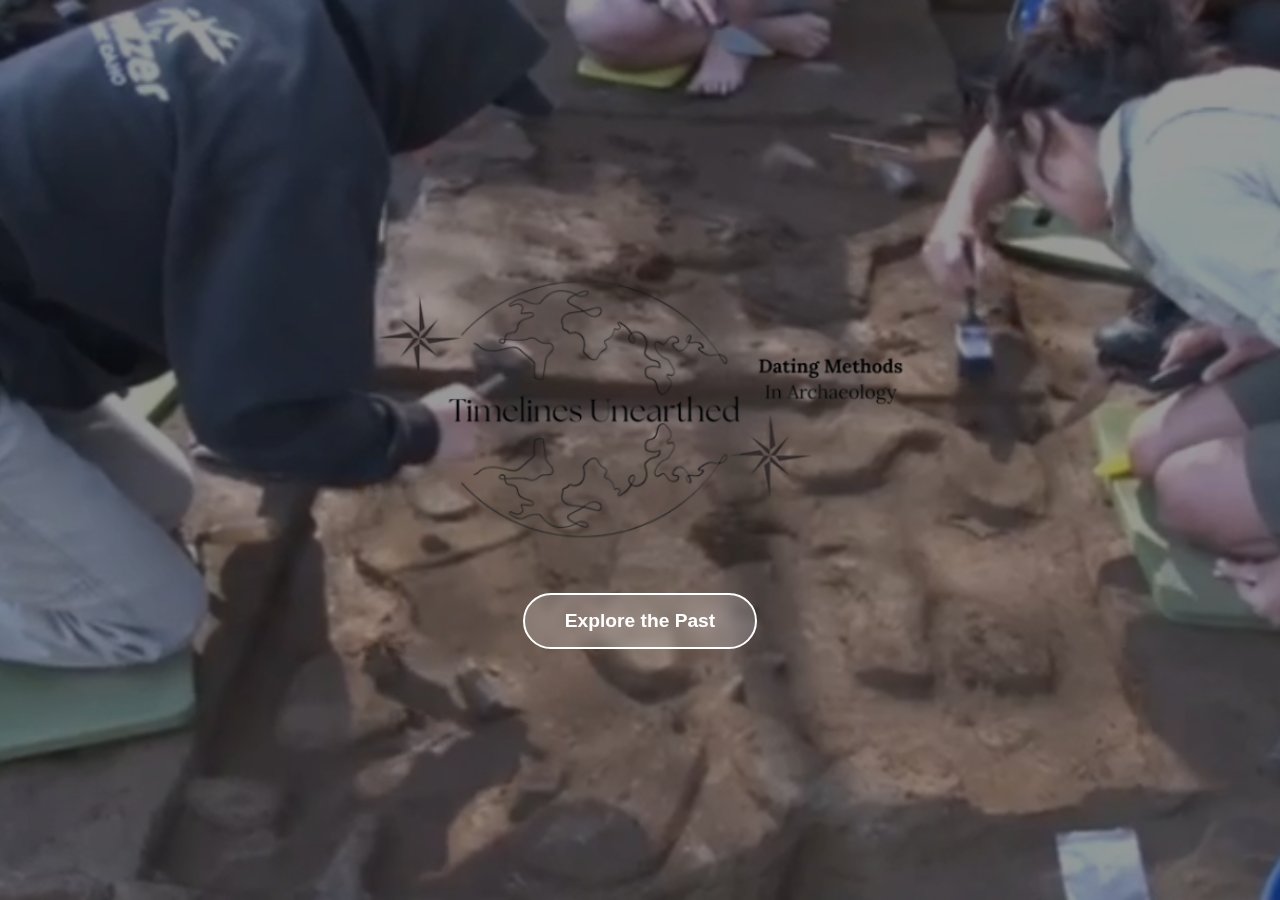
<file: index.html>
<!DOCTYPE html>
<html lang="en">
<head>
  <meta charset="UTF-8" />
  <meta name="viewport" content="width=device-width, initial-scale=1.0" />
  <title>Timelines Unearthed</title>
  <link rel="stylesheet" href="assets/style.css" />
</head>
<body class="landing-page">
  <video autoplay muted loop id="bg-video">
    <source src="assets/illustrations/archaeology-site.mp4" type="video/mp4" />
  </video>

  <div class="landing-content">
    <img src="assets/images/landing-logo.png" alt="Timelines Unearthed Logo" class="landing-logo" />
    <a href="home.html" class="explore-btn">Explore the Past</a>
  </div>

  <script>
    // Optional: fade in animation
    document.addEventListener("DOMContentLoaded", () => {
      document.body.classList.add("loaded");
    });
  </script>
</body>
</html>
</file>
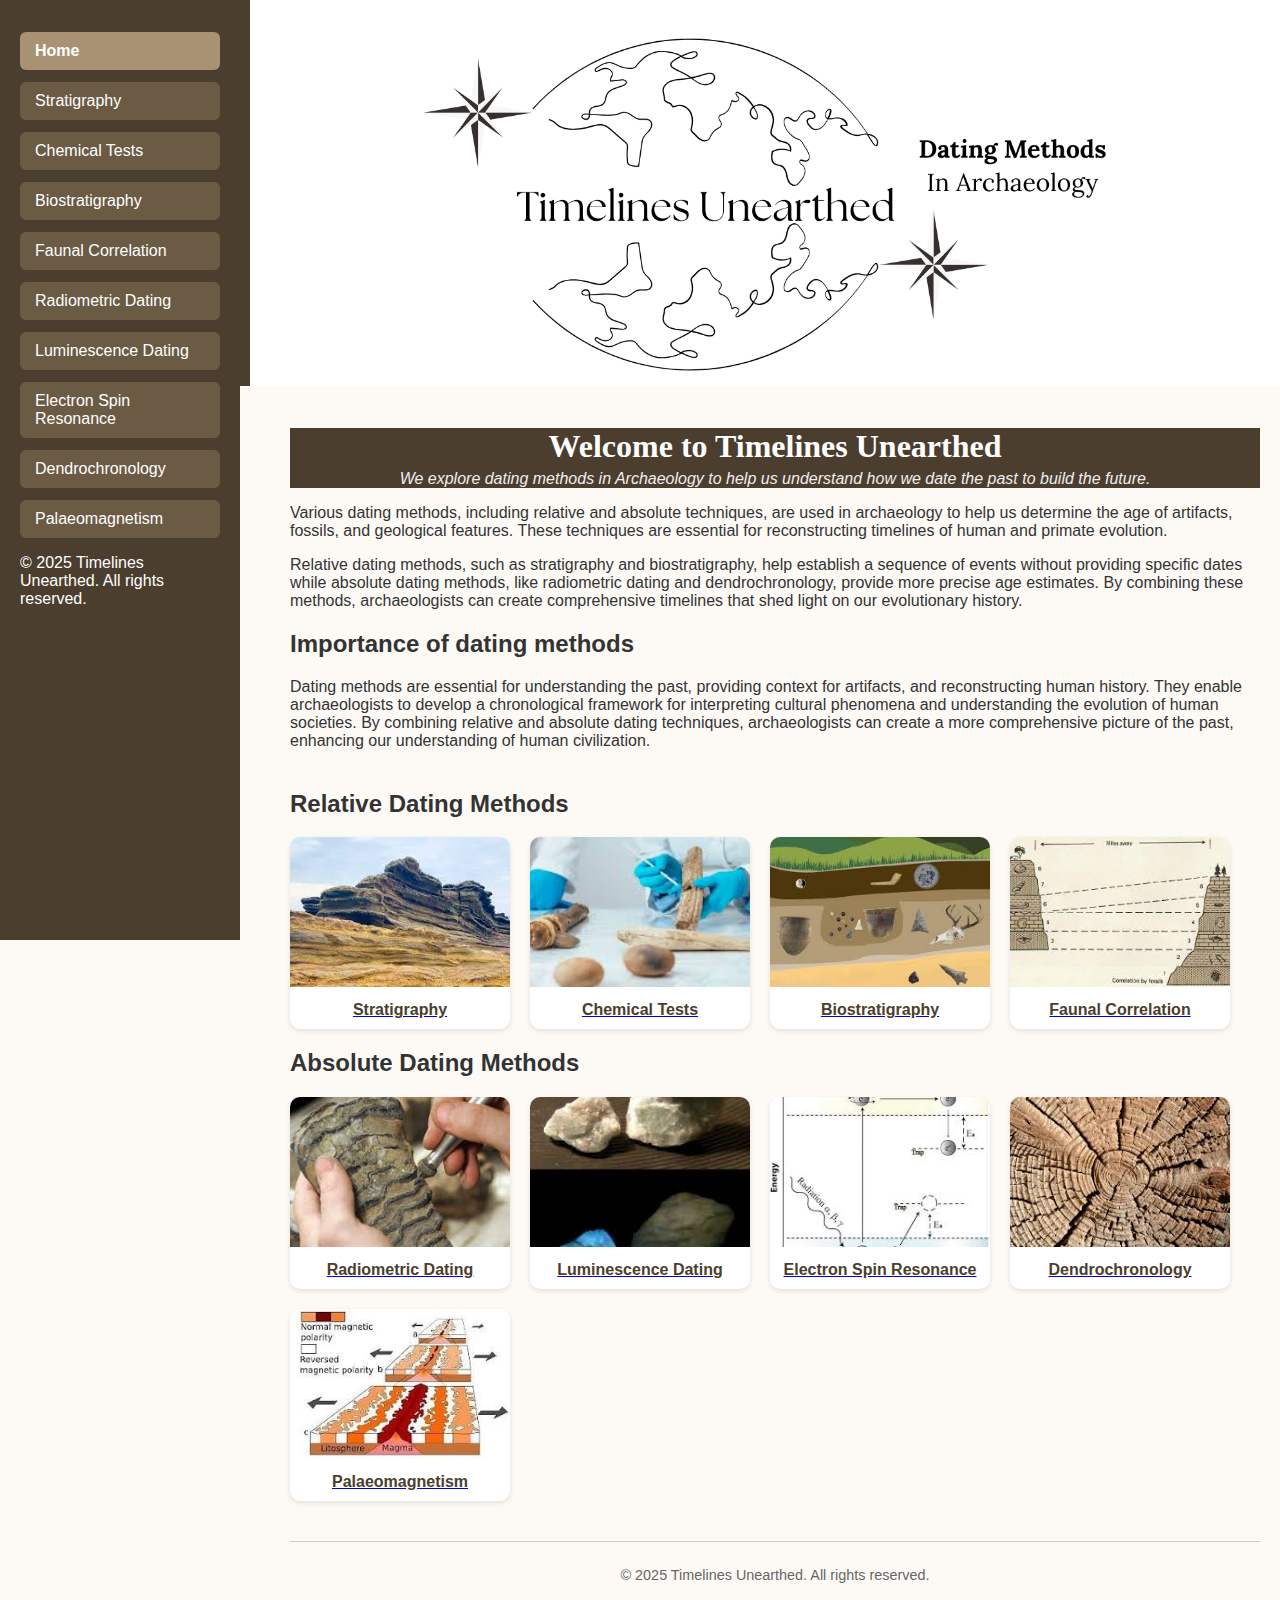
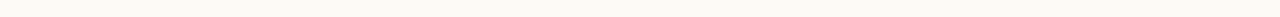
<file: home.html>
<!DOCTYPE html>
<html lang="en">
<head>
  <meta charset="UTF-8" />
  <meta name="viewport" content="width=device-width, initial-scale=1.0" />
  <title>Timelines Unearthed</title>
  <link rel="stylesheet" href="assets/style.css" />
  <script src="assets/script.js" defer></script>
</head>
<body>

  <header>
    <img src="assets/images/logo.png" alt="Timelines Unearthed Logo" class="logo" />
  </header>

  <aside class="sidebar">
    <nav>
      <ul>
        <li class="active"><a href="home.html">Home</a></li>
        <li><a href="methods/stratigraphy.html">Stratigraphy</a></li>
        <li><a href="methods/chemical-tests.html">Chemical Tests</a></li>
        <li><a href="methods/biostratigraphy.html">Biostratigraphy</a></li>
        <li><a href="methods/faunal-correlation.html">Faunal Correlation</a></li>
        <li><a href="methods/radiometric-dating.html">Radiometric Dating</a></li>
        <li><a href="methods/luminescence-dating.html">Luminescence Dating</a></li>
        <li><a href="methods/electron-spin-resonance.html">Electron Spin Resonance</a></li>
        <li><a href="methods/dendrochronology.html">Dendrochronology</a></li>
        <li><a href="methods/palaeomagnetism.html">Palaeomagnetism</a></li>
      </ul>
    </nav>
    <p>© 2025 Timelines Unearthed. All rights reserved.</p>
  </aside>

  <main>
    <header>
      <h1>Welcome to Timelines Unearthed</h1>
      <p>We explore dating methods in Archaeology to help us understand how we date the past to build the future.</p>
    </header>

    <section class="intro">
      <p>Various dating methods, including relative and absolute techniques, are used in archaeology to help us determine the age of artifacts, fossils, and geological features. These techniques are essential for reconstructing timelines of human and primate evolution.</p>
      <p>Relative dating methods, such as stratigraphy and biostratigraphy, help establish a sequence of events without providing specific dates while absolute dating methods, like radiometric dating and dendrochronology, provide more precise age estimates. By combining these methods, archaeologists can create comprehensive timelines that shed light on our evolutionary history.</p>
      <h2>Importance of dating methods</h2>
      <p>Dating methods are essential for understanding the past, providing context for artifacts, and reconstructing human history. They enable archaeologists to develop a chronological framework for interpreting cultural phenomena and understanding the evolution of human societies. By combining relative and absolute dating techniques, archaeologists can create a more comprehensive picture of the past, enhancing our understanding of human civilization.</p>
    </section>

    <section class="method-grid">
      <h2>Relative Dating Methods</h2>
      <div class="grid">
        <a href="methods/stratigraphy.html" class="card">
          <img src="assets/images/stratigraphy.jpeg" alt="Stratigraphy" />
          <span>Stratigraphy</span>
        </a>
        <a href="methods/chemical-tests.html" class="card">
          <img src="assets/images/chemical-tests.jpeg" alt="Chemical Tests" />
          <span>Chemical Tests</span>
        </a>
        <a href="methods/biostratigraphy.html" class="card">
          <img src="assets/images/biostratigraphy.jpeg" alt="Biostratigraphy" />
          <span>Biostratigraphy</span>
        </a>
        <a href="methods/faunal-correlation.html" class="card">
          <img src="assets/images/faunal-correlation.jpeg" alt="Faunal Correlation" />
          <span>Faunal Correlation</span>
        </a>
      </div>

      <h2>Absolute Dating Methods</h2>
      <div class="grid">
        <a href="methods/radiometric-dating.html" class="card">
          <img src="assets/images/radiocarbon.jpeg" alt="Radiometric Dating" />
          <span>Radiometric Dating</span>
        </a>
        <a href="methods/luminescence-dating.html" class="card">
          <img src="assets/images/luminescence.jpeg" alt="Luminescence Dating" />
          <span>Luminescence Dating</span>
        </a>
        <a href="methods/electron-spin-resonance.html" class="card">
          <img src="assets/images/esr.jpeg" alt="Electron Spin Resonance" />
          <span>Electron Spin Resonance</span>
        </a>
        <a href="methods/dendrochronology.html" class="card">
          <img src="assets/images/dendrochronology.jpeg" alt="Dendrochronology" />
          <span>Dendrochronology</span>
        </a>
        <a href="methods/palaeomagnetism.html" class="card">
          <img src="assets/images/palaeomagnetism.jpeg" alt="Palaeomagnetism" />
          <span>Palaeomagnetism</span>
        </a>
      </div>
    </section>

    <footer>
      <p>© 2025 Timelines Unearthed. All rights reserved.</p>
    </footer>
  </main>
</body>
</html>
</file>
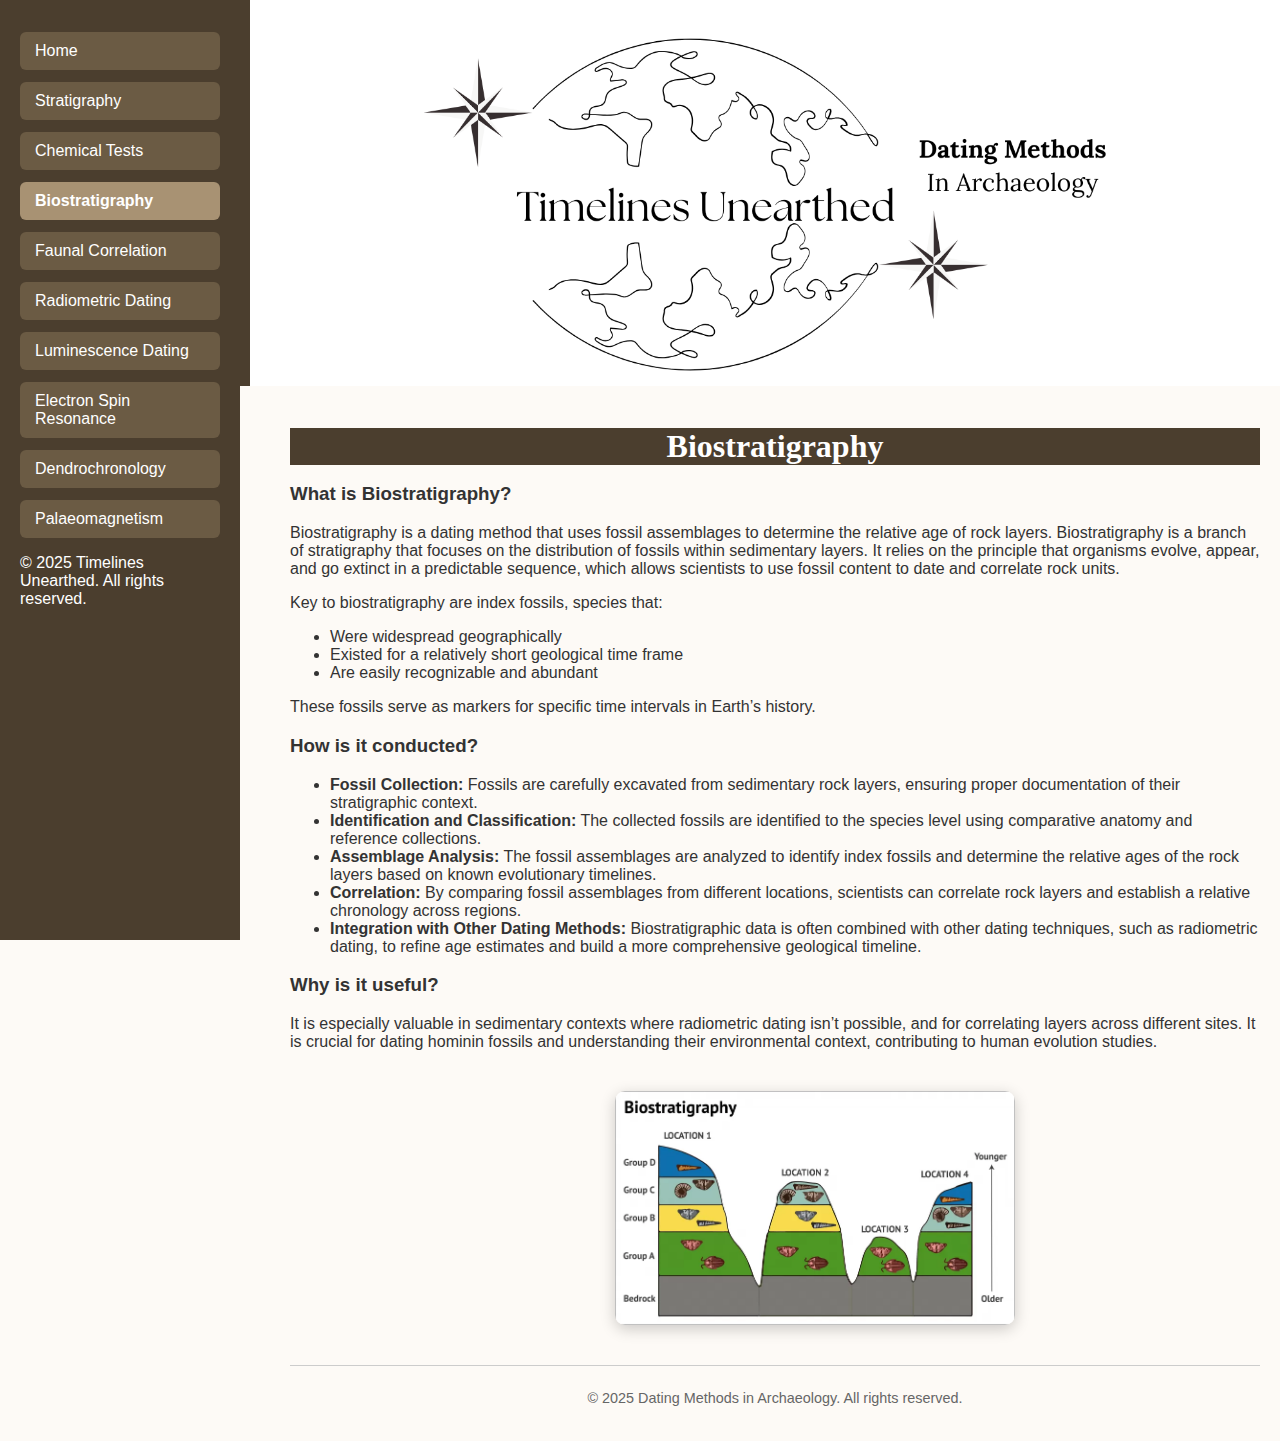
<file: methods/biostratigraphy.html>
<!DOCTYPE html>
<html lang="en">
<head>
  <meta charset="UTF-8" />
  <title>Biostratigraphy | Timelines Unearthed</title>
  <link rel="stylesheet" href="../assets/style.css" />
  <script src="../assets/script.js" defer></script>
</head>
<body class="method-page">

  <header>
    <img src="../assets/images/logo.png" alt="Timelines Unearthed Logo" class="logo" />
  </header>

  <aside class="sidebar">
    <nav>
      <ul>
        <li><a href="../home.html">Home</a></li>
        <li><a href="stratigraphy.html">Stratigraphy</a></li>
        <li><a href="chemical-tests.html">Chemical Tests</a></li>
        <li class="active"><a href="biostratigraphy.html">Biostratigraphy</a></li>
        <li><a href="faunal-correlation.html">Faunal Correlation</a></li>
        <li><a href="radiometric-dating.html">Radiometric Dating</a></li>
        <li><a href="luminescence-dating.html">Luminescence Dating</a></li>
        <li><a href="electron-spin-resonance.html">Electron Spin Resonance</a></li>
        <li><a href="dendrochronology.html">Dendrochronology</a></li>
        <li><a href="palaeomagnetism.html">Palaeomagnetism</a></li>
      </ul>
    </nav>
    <p>© 2025 Timelines Unearthed. All rights reserved.</p>
  </aside>

  <main>
    <header>
      <h1>Biostratigraphy</h1>
    </header>

    <section class="content">
      <div class="text">
        <h3>What is Biostratigraphy?</h3>
        <p>Biostratigraphy is a dating method that uses fossil assemblages to determine the relative age of rock layers. 
          Biostratigraphy is a branch of stratigraphy that focuses on the distribution of fossils within sedimentary layers. It relies on the principle that organisms evolve, appear, and go extinct in a predictable sequence, which allows scientists to use fossil content to date and correlate rock units.
        </p>
        <p>Key to biostratigraphy are index fossils, species that:</p>
        <ul>
          <li>Were widespread geographically</li>
          <li>Existed for a relatively short geological time frame</li>
          <li>Are easily recognizable and abundant</li>
        </ul>
        <p>These fossils serve as markers for specific time intervals in Earth’s history.</p>
        <h3>How is it conducted?</h3>
        <ul>
          <li><strong>Fossil Collection:</strong> Fossils are carefully excavated from sedimentary rock layers, ensuring proper documentation of their stratigraphic context.</li>
          <li><strong>Identification and Classification:</strong> The collected fossils are identified to the species level using comparative anatomy and reference collections.</li>
          <li><strong>Assemblage Analysis:</strong> The fossil assemblages are analyzed to identify index fossils and determine the relative ages of the rock layers based on known evolutionary timelines.</li>
          <li><strong>Correlation:</strong> By comparing fossil assemblages from different locations, scientists can correlate rock layers and establish a relative chronology across regions.</li>
          <li><strong>Integration with Other Dating Methods:</strong> Biostratigraphic data is often combined with other dating techniques, such as radiometric dating, to refine age estimates and build a more comprehensive geological timeline.</li>
        </ul>
        <h3>Why is it useful?</h3>
        <p> It is especially valuable in sedimentary contexts where radiometric dating isn’t possible, and for correlating layers across different sites. It is crucial for dating hominin fossils and understanding their environmental context, contributing to human evolution studies.</p>
      </div>

      <div class="illustration biostratigraphy-illustration">
        <img src="../assets/illustrations/biostratigraphy.webp" alt="Biostratigraphy Illustration" width="300">
      </div>
    </section>

    <footer>
      <p>© 2025 Dating Methods in Archaeology. All rights reserved.</p>
    </footer>
  </main>
</body>
</html>
</file>
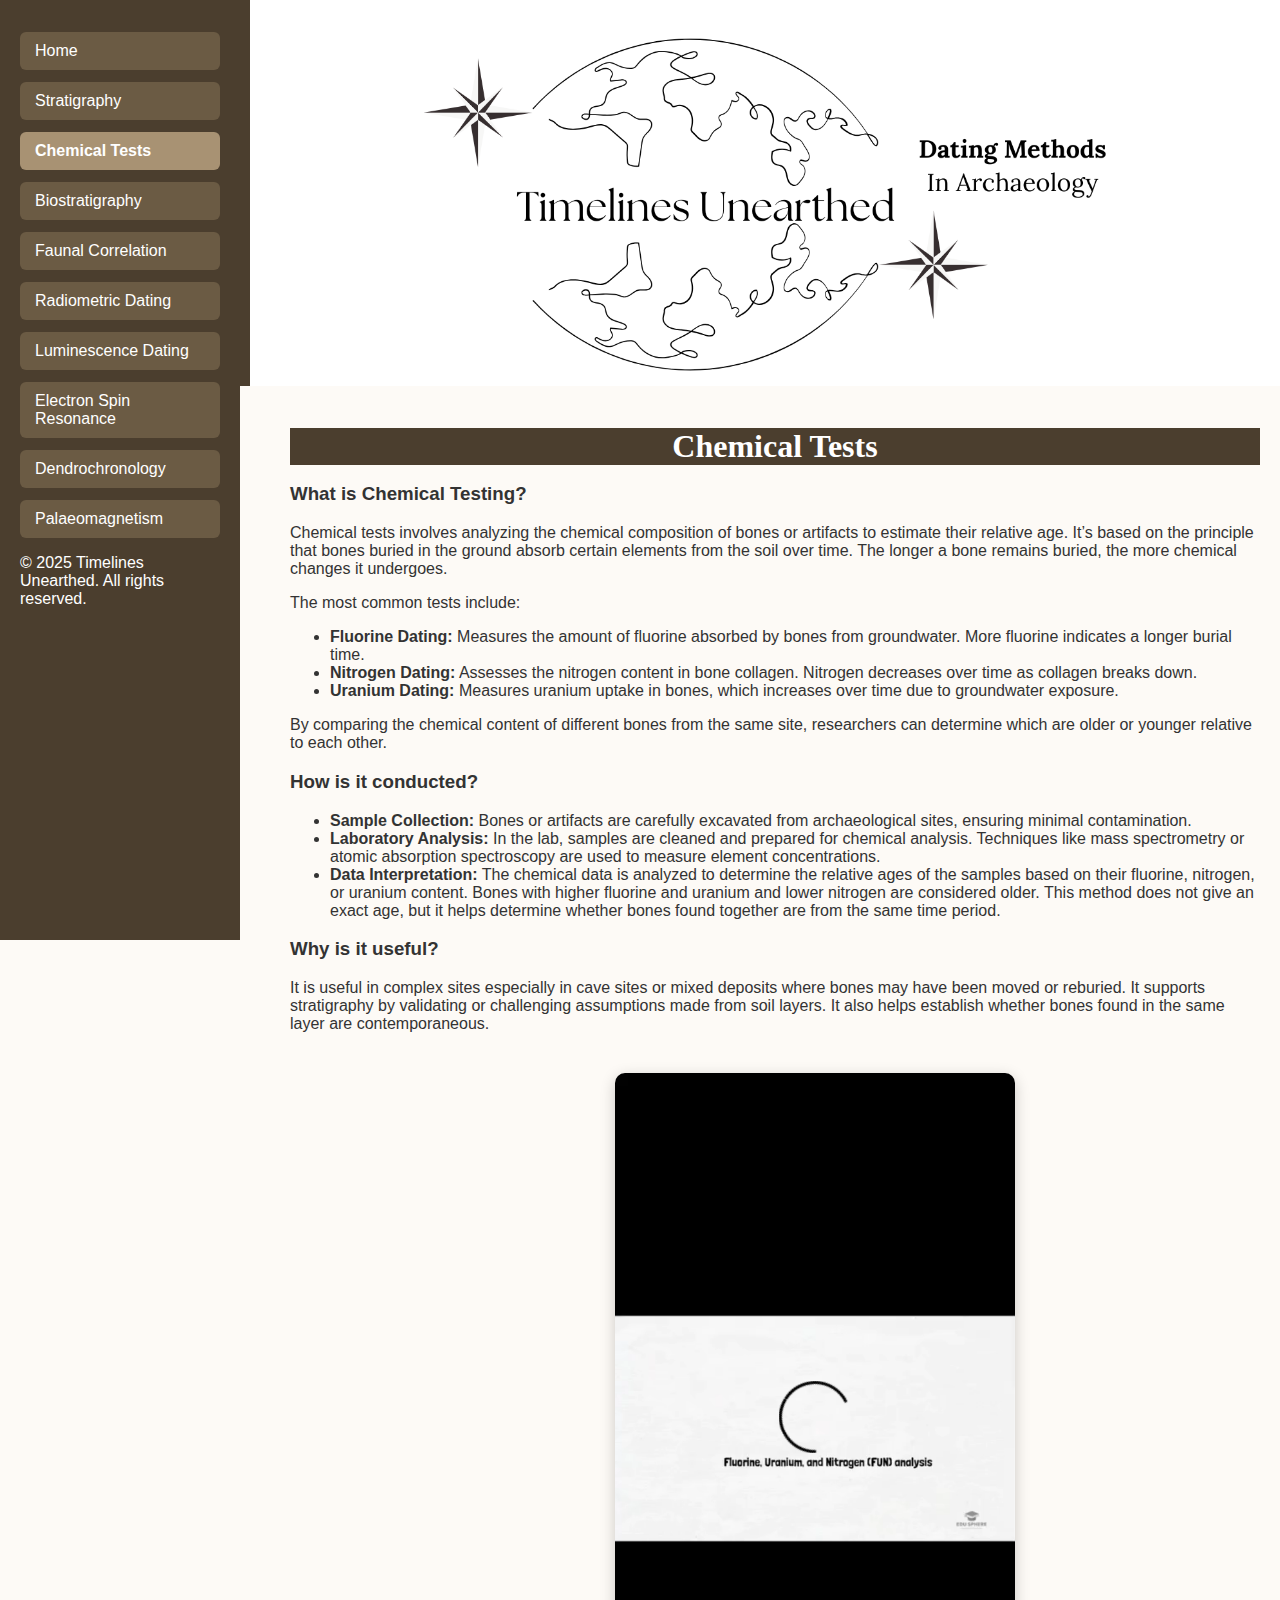
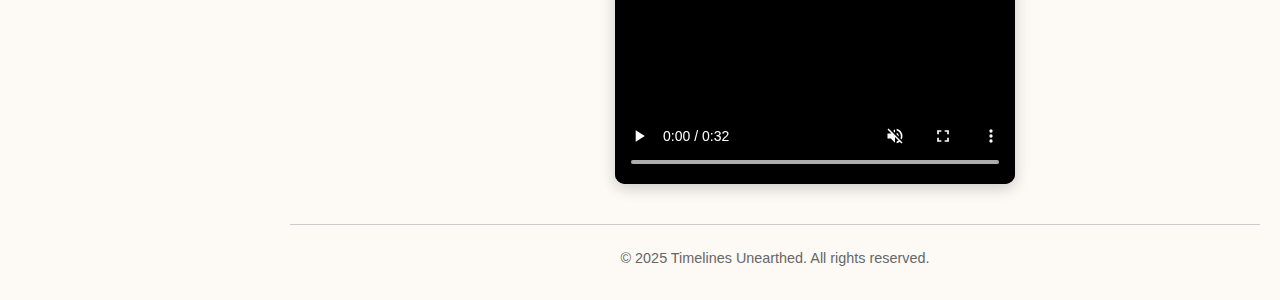
<file: methods/chemical-tests.html>
<!DOCTYPE html>
<html lang="en">
<head>
  <meta charset="UTF-8" />
  <title>Chemical Tests | Timelines Unearthed</title>
  <link rel="stylesheet" href="../assets/style.css" />
  <script src="../assets/script.js" defer></script>
</head>
<body class="method-page">

  <header>
    <img src="../assets/images/logo.png" alt="Timelines Unearthed Logo" class="logo" />
  </header>
  
  <aside class="sidebar">
    <nav>
      <ul>
        <li><a href="../home.html">Home</a></li>
        <li><a href="stratigraphy.html">Stratigraphy</a></li>
        <li class="active"><a href="chemical-tests.html">Chemical Tests</a></li>
        <li><a href="biostratigraphy.html">Biostratigraphy</a></li>
        <li><a href="faunal-correlation.html">Faunal Correlation</a></li>
        <li><a href="radiometric-dating.html">Radiometric Dating</a></li>
        <li><a href="luminescence-dating.html">Luminescence Dating</a></li>
        <li><a href="electron-spin-resonance.html">Electron Spin Resonance</a></li>
        <li><a href="dendrochronology.html">Dendrochronology</a></li>
        <li><a href="palaeomagnetism.html">Palaeomagnetism</a></li>
      </ul>
    </nav>
    <p>© 2025 Timelines Unearthed. All rights reserved.</p>
  </aside>

  <main>
    <header>
      <h1>Chemical Tests</h1>
    </header>

    <section class="content">
      <div class="text">
        <h3>What is Chemical Testing?</h3>
        <p>Chemical tests involves analyzing the chemical composition of bones or artifacts to estimate their relative age. It’s based on the principle that bones buried in the ground absorb certain elements from the soil over time. The longer a bone remains buried, the more chemical changes it undergoes.</p>
        <p>The most common tests include:</p>
        <ul>
          <li><strong>Fluorine Dating:</strong> Measures the amount of fluorine absorbed by bones from groundwater. More fluorine indicates a longer burial time.</li>
          <li><strong>Nitrogen Dating:</strong> Assesses the nitrogen content in bone collagen. Nitrogen decreases over time as collagen breaks down.</li>
          <li><strong>Uranium Dating:</strong> Measures uranium uptake in bones, which increases over time due to groundwater exposure.</li>
        </ul>
        <p>By comparing the chemical content of different bones from the same site, researchers can determine which are older or younger relative to each other.</p>
        <h3>How is it conducted?</h3>
        <ul>
          <li><strong>Sample Collection:</strong> Bones or artifacts are carefully excavated from archaeological sites, ensuring minimal contamination.</li>
          <li><strong>Laboratory Analysis:</strong> In the lab, samples are cleaned and prepared for chemical analysis. Techniques like mass spectrometry or atomic absorption spectroscopy are used to measure element concentrations.</li>
          <li><strong>Data Interpretation:</strong> The chemical data is analyzed to determine the relative ages of the samples based on their fluorine, nitrogen, or uranium content. Bones with higher fluorine and uranium and lower nitrogen are considered older. This method does not give an exact age, but it helps determine whether bones found together are from the same time period.</li>
        </ul>
        <h3>Why is it useful?</h3>
        <p>It is useful in complex sites especially in cave sites or mixed deposits where bones may have been moved or reburied. It supports stratigraphy by validating or challenging assumptions made from soil layers. It also helps establish whether bones found in the same layer are contemporaneous.</p>
      </div>

      <div class="illustration chemical-illustration">
        <video controls autoplay muted loop width="400">
          <source src="../assets/illustrations/chemical-test.mp4" type="video/mp4">
        </video>
      </div>
    </section>

    <footer>
      <p>© 2025 Timelines Unearthed. All rights reserved.</p>
    </footer>
  </main>
</body>
</html>
</file>
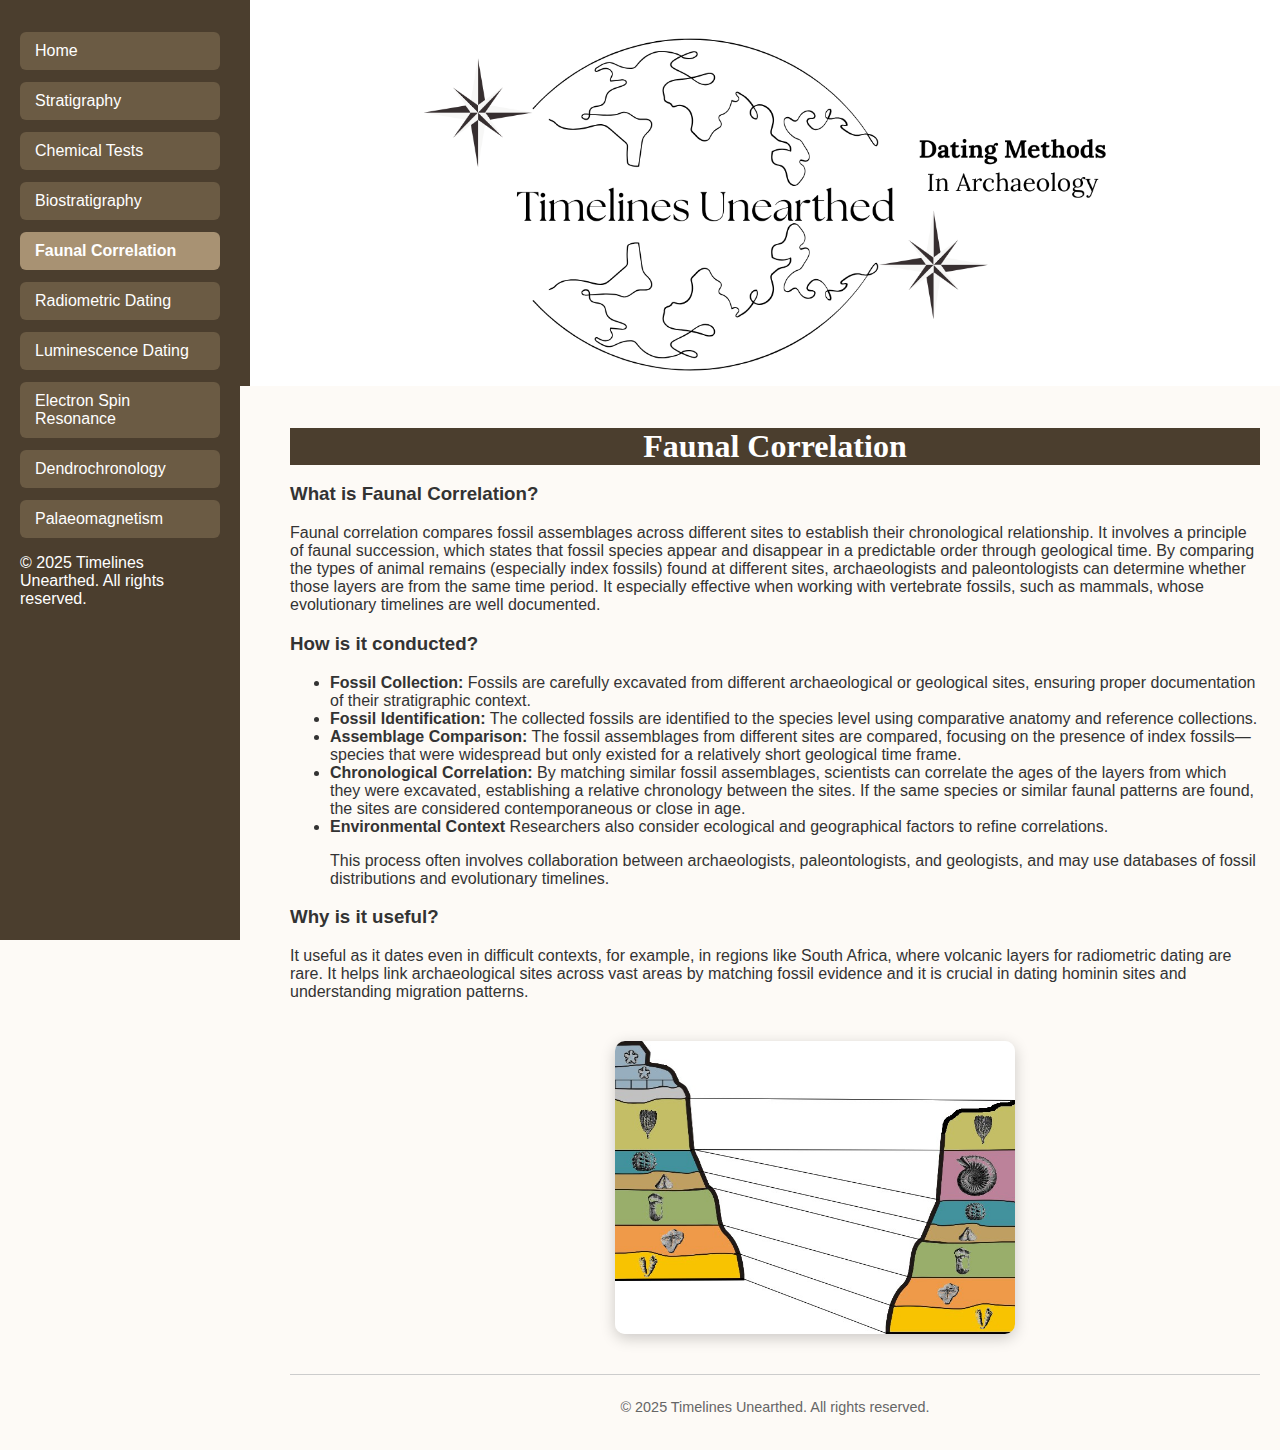
<file: methods/faunal-correlation.html>
<!DOCTYPE html>
<html lang="en">
<head>
  <meta charset="UTF-8" />
  <title>Faunal Correlation | Timelines Unearthed</title>
  <link rel="stylesheet" href="../assets/style.css" />
  <script src="../assets/script.js" defer></script>
</head>
<body class="method-page">

  <header>
    <img src="../assets/images/logo.png" alt="Timelines Unearthed Logo" class="logo" />
  </header>
  
  <aside class="sidebar">
    <nav>
      <ul>
        <li><a href="../home.html">Home</a></li>
        <li><a href="stratigraphy.html">Stratigraphy</a></li>
        <li><a href="chemical-tests.html">Chemical Tests</a></li>
        <li><a href="biostratigraphy.html">Biostratigraphy</a></li>
        <li class="active"><a href="faunal-correlation.html">Faunal Correlation</a></li>
        <li><a href="radiometric-dating.html">Radiometric Dating</a></li>
        <li><a href="luminescence-dating.html">Luminescence Dating</a></li>
        <li><a href="electron-spin-resonance.html">Electron Spin Resonance</a></li>
        <li><a href="dendrochronology.html">Dendrochronology</a></li>
        <li><a href="palaeomagnetism.html">Palaeomagnetism</a></li>
      </ul>
    </nav>
    <p>© 2025 Timelines Unearthed. All rights reserved.</p>
  </aside>

  <main>
    <header>
      <h1>Faunal Correlation</h1>
    </header>

    <section class="content">
      <div class="text">
        <h3>What is Faunal Correlation?</h3>
        <p>Faunal correlation compares fossil assemblages across different sites to establish their chronological relationship. It involves a principle of faunal succession, which states that fossil species appear and disappear in a predictable order through geological time. 
          By comparing the types of animal remains (especially index fossils) found at different sites, archaeologists and paleontologists can determine whether those layers are from the same time period. It especially effective when working with vertebrate fossils, such as mammals, whose evolutionary timelines are well documented.</p>
        <h3>How is it conducted?</h3>
        <ul>
          <li><strong>Fossil Collection:</strong> Fossils are carefully excavated from different archaeological or geological sites, ensuring proper documentation of their stratigraphic context.</li>
          <li><strong>Fossil Identification:</strong> The collected fossils are identified to the species level using comparative anatomy and reference collections.</li>
          <li><strong>Assemblage Comparison:</strong> The fossil assemblages from different sites are compared, focusing on the presence of index fossils—species that were widespread but only existed for a relatively short geological time frame.</li>
          <li><strong>Chronological Correlation:</strong> By matching similar fossil assemblages, scientists can correlate the ages of the layers from which they were excavated, establishing a relative chronology between the sites. If the same species or similar faunal patterns are found, the sites are considered contemporaneous or close in age.</li>
          <li><strong>Environmental Context</strong> Researchers also consider ecological and geographical factors to refine correlations.</li>
          <p>This process often involves collaboration between archaeologists, paleontologists, and geologists, and may use databases of fossil distributions and evolutionary timelines.</p>
        </ul>
        <h3>Why is it useful?</h3>
        <p>It useful as it dates even in difficult contexts, for example, in regions like South Africa, where volcanic layers for radiometric dating are rare.
          It helps link archaeological sites across vast areas by matching fossil evidence and it is crucial in dating hominin sites and understanding migration patterns.
        </p>
      </div>

      <div class="illustration faunal-illustration">
        <img src="../assets/illustrations/faunal-correlation.jpg" alt="Faunal Succession Illustration" width="300">
      </div>
    </section>
    <footer>
      <p>© 2025 Timelines Unearthed. All rights reserved.</p>
    </footer>
  </main>
</body>
</html>
</file>
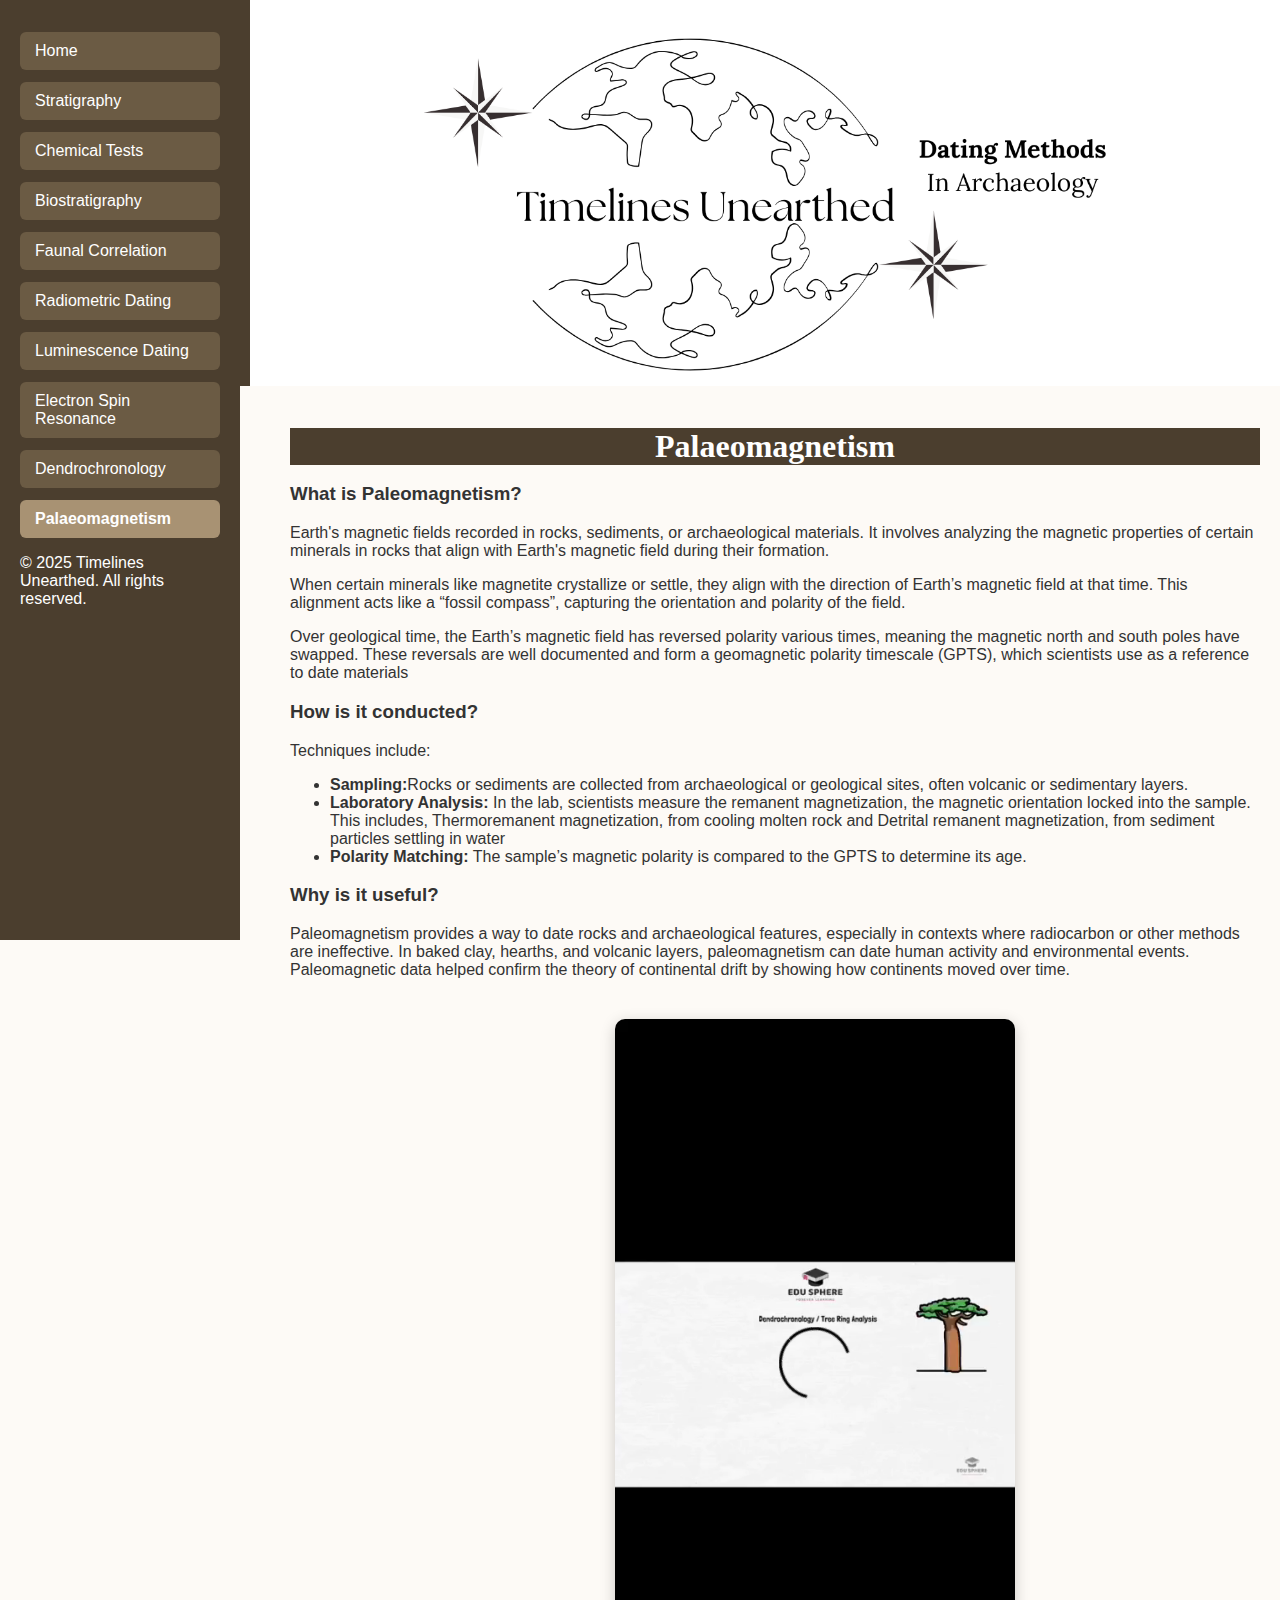
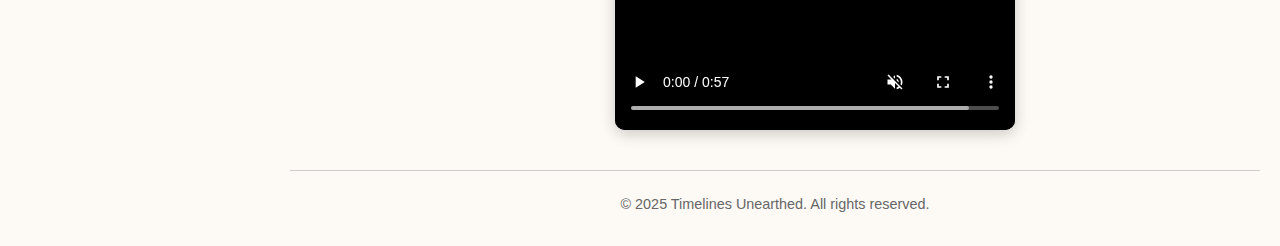
<file: methods/palaeomagnetism.html>
<!DOCTYPE html>
<html lang="en">
<head>
  <meta charset="UTF-8" />
  <title>Palaeomagnetism | Timelines Unearthed</title>
  <link rel="stylesheet" href="../assets/style.css" />
  <script src="../assets/script.js" defer></script>
</head>
<body class="method-page">

  <header>
    <img src="../assets/images/logo.png" alt="Timelines Unearthed Logo" class="logo" />
  </header>
  
  <aside class="sidebar">
    <nav>
      <ul>
        <li><a href="../home.html">Home</a></li>
        <li><a href="stratigraphy.html">Stratigraphy</a></li>
        <li><a href="chemical-tests.html">Chemical Tests</a></li>
        <li><a href="biostratigraphy.html">Biostratigraphy</a></li>
        <li><a href="faunal-correlation.html">Faunal Correlation</a></li>
        <li><a href="radiometric-dating.html">Radiometric Dating</a></li>
        <li><a href="luminescence-dating.html">Luminescence Dating</a></li>
        <li><a href="electron-spin-resonance.html">Electron Spin Resonance</a></li>
        <li><a href="dendrochronology.html">Dendrochronology</a></li>
        <li class="active"><a href="palaeomagnetism.html">Palaeomagnetism</a></li>
      </ul>
    </nav>
    <p>© 2025 Timelines Unearthed. All rights reserved.</p>
  </aside>

  <main>
    <header>
      <h1>Palaeomagnetism</h1>
    </header>

    <section class="content">
      <div class="text">
        <h3>What is Paleomagnetism?</h3>
        <p>Earth's magnetic fields recorded in rocks, sediments, or archaeological materials. It involves analyzing the magnetic properties of certain minerals in rocks that align with Earth's magnetic field during their formation.</p>
        <p>When certain minerals like magnetite crystallize or settle, they align with the direction of Earth’s magnetic field at that time. This alignment acts like a “fossil compass”, capturing the orientation and polarity of the field.</p>
        <p>Over geological time, the Earth’s magnetic field has reversed polarity various times, meaning the magnetic north and south poles have swapped. These reversals are well documented and form a geomagnetic polarity timescale (GPTS), which scientists use as a reference to date materials</p>
        <h3>How is it conducted?</h3>
        <p>Techniques include:</p>
        <ul>
          <li><strong>Sampling:</strong>Rocks or sediments are collected from archaeological or geological sites, often volcanic or sedimentary layers.</li>
          <li><strong>Laboratory Analysis:</strong> In the lab, scientists measure the remanent magnetization, the magnetic orientation locked into the sample. This includes, Thermoremanent magnetization, from cooling molten rock and Detrital remanent magnetization, from sediment particles settling in water</li>
          <li><strong>Polarity Matching:</strong> The sample’s magnetic polarity is compared to the GPTS to determine its age.</li>
        </ul>
        <h3>Why is it useful?</h3>
        <p>Paleomagnetism provides a way to date rocks and archaeological features, especially in contexts where radiocarbon or other methods are ineffective. In baked clay, hearths, and volcanic layers, paleomagnetism can date human activity and environmental events. Paleomagnetic data helped confirm the theory of continental drift by showing how continents moved over time.</p>
      </div>

      <div class="illustration magnetism-illustration">
        <video controls autoplay muted loop width="400">
          <source src="../assets/illustrations/palaeomagnatism.mp4" type="video/mp4">
        </video>
      </div>
    </section>

    <footer>
      <p>© 2025 Timelines Unearthed. All rights reserved.</p>
    </footer>
  </main>
</body>
</html>
</file>
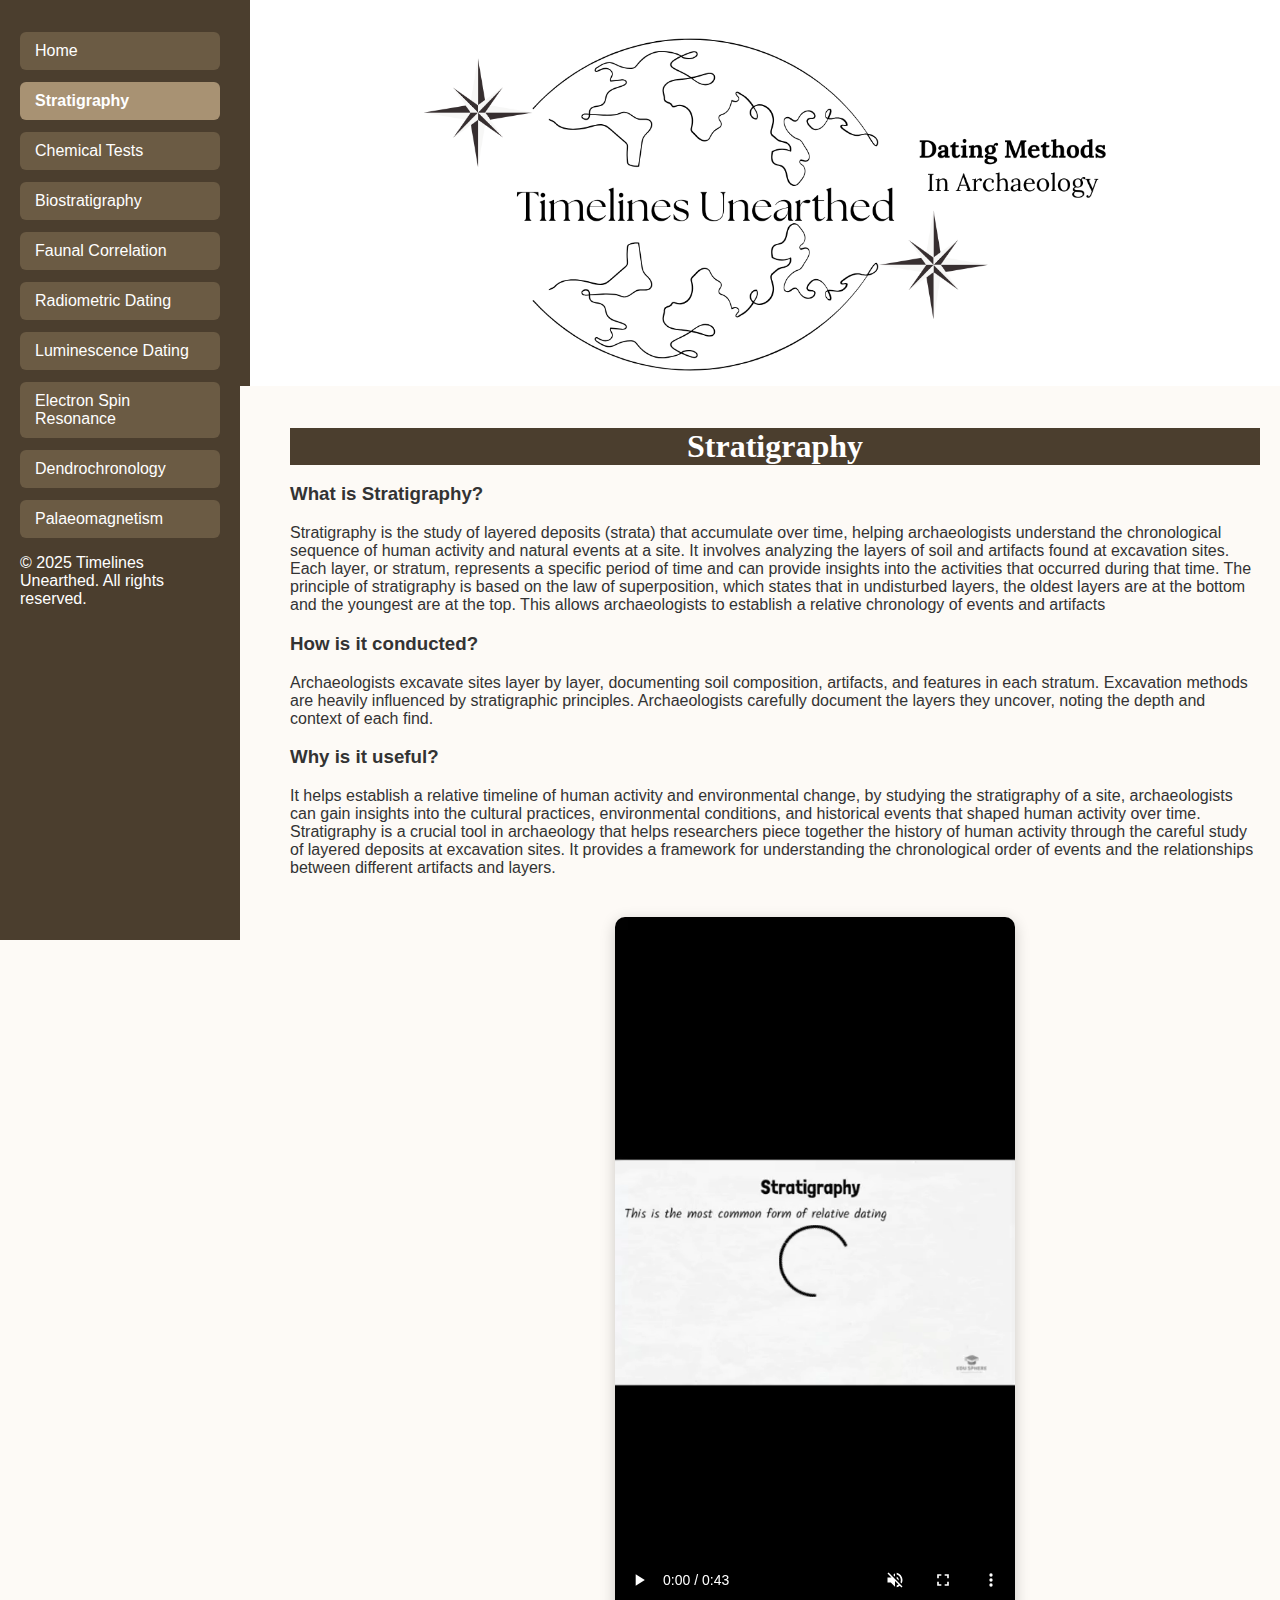
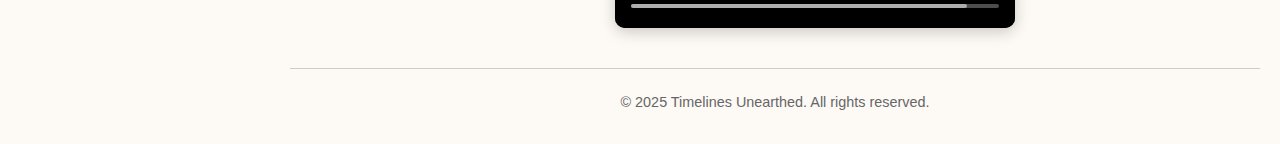
<file: methods/stratigraphy.html>
<!DOCTYPE html>
<html lang="en">
<head>
  <meta charset="UTF-8" />
  <title>Stratigraphy | Timelines Unearthed</title>
  <link rel="stylesheet" href="../assets/style.css" />
  <script src="../assets/script.js" defer></script>
</head>
<body class="method-page">

  <header>
    <img src="../assets/images/logo.png" alt="Timelines Unearthed Logo" class="logo" />
  </header>

  <aside class="sidebar">
    <nav>
      <ul>
        <li><a href="../home.html">Home</a></li>
        <li class="active"><a href="stratigraphy.html">Stratigraphy</a></li>
        <li><a href="chemical-tests.html">Chemical Tests</a></li>
        <li><a href="biostratigraphy.html">Biostratigraphy</a></li>
        <li><a href="faunal-correlation.html">Faunal Correlation</a></li>
        <li><a href="radiometric-dating.html">Radiometric Dating</a></li>
        <li><a href="luminescence-dating.html">Luminescence Dating</a></li>
        <li><a href="electron-spin-resonance.html">Electron Spin Resonance</a></li>
        <li><a href="dendrochronology.html">Dendrochronology</a></li>
        <li><a href="palaeomagnetism.html">Palaeomagnetism</a></li>
      </ul>
    </nav>
    <p>© 2025 Timelines Unearthed. All rights reserved.</p>
  </aside>

  <main>
    <header>
      <h1>Stratigraphy</h1>
    </header>
    <section class="content">
      <div class="text">
        <h3>What is Stratigraphy?</h3>
        <p>Stratigraphy is the study of layered deposits (strata) that accumulate over time, helping archaeologists understand the chronological sequence of human activity and natural events at a site.
          It involves analyzing the layers of soil and artifacts found at excavation sites. Each layer, or stratum, represents a specific period of time and can provide insights into the activities that occurred during that time.
          The principle of stratigraphy is based on the law of superposition, which states that in undisturbed layers, the oldest layers are at the bottom and the youngest are at the top. This allows archaeologists to establish a relative chronology of events and artifacts</p>
        <h3>How is it conducted?</h3>
        <p>Archaeologists excavate sites layer by layer, documenting soil composition, artifacts, and features in each stratum.
          Excavation methods are heavily influenced by stratigraphic principles. Archaeologists carefully document the layers they uncover, noting the depth and context of each find.</p>
        <h3>Why is it useful?</h3>
        <p>It helps establish a relative timeline of human activity and environmental change, by studying the stratigraphy of a site, archaeologists can gain insights into the cultural practices, environmental conditions, and historical events that shaped human activity over time.
          Stratigraphy is a crucial tool in archaeology that helps researchers piece together the history of human activity through the careful study of layered deposits at excavation sites. It provides a framework for understanding the chronological order of events and the relationships between different artifacts and layers.</p>
      </div>

      <div class="illustration stratigraphy-illustration">
        <video controls autoplay muted loop width="400">
          <source src="../assets/illustrations/stratigraphy.mp4" type="video/mp4">
        </video>
      </div>
    </section>

    <footer>
      <p>© 2025 Timelines Unearthed. All rights reserved.</p>
    </footer>
  </main>
</body>
</html>
</file>
<file: assets/style.css>
/* === GLOBAL STYLES === */
body {
  margin: 0;
  font-family: 'Open Sans', sans-serif;
  background: #fdfaf6;
  color: #333;
}

/* === HEADER / LOGO SECTION === */
header {
  width: 100%;
  background-color: #4b3e2e;
  text-align: center;
  padding: 0;
  position: relative;
}

header .logo {
 max-width: calc(100% - 250px); /* leaves space for sidebar */
 height: auto;
 display: block;
margin-left: 250px; /* aligns with sidebar */
object-fit: cover;
}

/* === SIDEBAR NAVIGATION === */
.sidebar {
  width: 200px;
  background: #4b3e2e;
  color: white;
  padding: 20px;
  height: 100vh;
  position: fixed;
  top: 0;
  left: 0;
  overflow-y: auto;
}

.sidebar nav ul {
  list-style: none;
  padding: 0;
  margin: 0;
}

.sidebar nav ul li {
  margin: 12px 0;
}

.sidebar nav ul li a {
  display: block;
  background: #6b5b44;
  color: white;
  text-decoration: none;
  padding: 10px 15px;
  border-radius: 6px;
  transition: background 0.3s ease;
}

.sidebar nav ul li a:hover {
  background: #867559;
}

.sidebar nav ul li.active a {
  background: #a89273;
  font-weight: bold;
}

.toggle-btn {
  background: #6b5b44;
  color: white;
  border: none;
  padding: 10px 15px;
  border-radius: 6px;
  cursor: pointer;
  width: 100%;
  text-align: left;
  font-size: 18px;
}

.toggle-btn:hover {
  background: #867559;
}

.sidebar.collapsed {
  width: 70px;
  overflow: hidden;
}

.sidebar.collapsed nav ul li a {
  text-align: center;
  font-size: 10px 0;
}

.sidebar.collapsed nav ul li a::before {
  font-size: 18px;
  content: "•";
  display: inline-block;
  color:#fff;
  margin: 0 auto;
}

/* === MAIN CONTENT AREA === */
main {
  margin-left: 270px; /* space for sidebar */
  padding: 20px;
}

header h1 {
  font-family: 'Merriweather', serif;
  font-size: 2em;
  margin-bottom: 0;
  color: #fff;
}

header p {
  font-style: italic;
  margin-top: 5px;
  color: #eee;
}

/* === METHOD GRID === */
.method-grid {
  margin-top: 40px;
}

.grid {
  display: flex;
  flex-wrap: wrap;
  gap: 20px;
  justify-content: flex-start;
}

.card {
  width: 220px;
  text-align: center;
  background: #fff;
  border-radius: 10px;
  box-shadow: 0 2px 5px rgba(0,0,0,0.1);
  overflow: hidden;
  transition: transform 0.3s ease;
  cursor: pointer;
}

.card:hover {
  transform: scale(1.05);
}

.card img {
  width: 100%;
  height: 150px;
  object-fit: cover;
}

.card span {
  display: block;
  margin: 10px 0;
  font-weight: bold;
  color: #4b3e2e;
}

/* === FOOTER === */
footer {
  margin-top: 40px;
  font-size: 0.9em;
  color: #666;
  border-top: 1px solid #ccc;
  padding-top: 10px;
  text-align: center;
}

/* === RESPONSIVE DESIGN === */
@media (max-width: 900px) {
  .sidebar {
    position: relative;
    width: 100%;
    height: auto;
  }

  main {
    margin-left: 0;
  }

  .grid {
    justify-content: center;
  }
}

/* === EXISTING ILLUSTRATION STYLES === */
/* Keeping your animations and panels */
.stratigraphy-illustration,
.chemical-illustration,
.biostratigraphy-illustration,
.faunal-illustration,
.radiometric-illustration,
.luminescence-illustration,
.esr-illustration,
.dendro-illustration,
.magnetism-illustration {
  display: flex;
  justify-content: center;
  align-items: center;
  flex-wrap: wrap;
  width: 100%;
  max-width: 100%;
  margin: 40px auto;
  gap: 20px;
  text-align: center;
  opacity: 0;
  transform: translateY(20px);
  transition: all 1s ease;
}

.stratigraphy-illustration video,
.chemical-illustration video,
.biostratigraphy-illustration video,
.faunal-illustration video,
.radiometric-illustration video,
.luminescence-illustration video,
.esr-illustration video,
.dendro-illustration video,
.magnetism-illustration video,
.stratigraphy-illustration img,
.chemical-illustration img,
.biostratigraphy-illustration img,
.faunal-illustration img,
.radiometric-illustration img,
.luminescence-illustration img,
.esr-illustration img,
.dendro-illustration img,
.magnetism-illustration img {
  width: 80%;
  max-width: 400px;
  border-radius: 10px;
  box-shadow: 0 4px 15px rgba(0,0,0,0.2);
  object-fit: contain;
}


.stratigraphy-illustration.animate,
.chemical-illustration.animate,
.biostratigraphy-illustration.animate,
.faunal-illustration.animate,
.radiometric-illustration.animate,
.luminescence-illustration.animate,
.esr-illustration.animate,
.dendro-illustration.animate,
.magnetism-illustration.animate {
  opacity: 1;
  transform: translateY(0);
}

.stratigraphy-illustration {
  margin-left: 40px;
  text-align: center;
  font-weight: bold;
  opacity: 0;
  transform: translateY(20px);
  transition: all 1s ease;
}

.illustration.animate {
  opacity: 1;
  transform: translateY(0);
}

.layer {
  height: 50px;
  line-height: 50px;
  text-align: center;
  color: white;
  font-weight: bold;
}
.layer1 { background: #8B4513; }
.layer2 { background: #A0522D; }
.layer3 { background: #D2691E; }
.layer4 { background: #DEB887; }

/* chemical illustration */
.chemical-illustration {
  margin-left: 40px;
  text-align: center;
  font-weight: bold;
  opacity: 0;
  transform: translateY(20px);
  transition: all 1s ease;
}

.chemical-illustration.animate {
  opacity: 1;
  transform: translateY(0);
}

.bone {
  background: #c2b280;
  padding: 20px;
  border-radius: 10px;
  margin-bottom: 10px;
}

.arrow {
  font-size: 2em;
  color: #4b3e2e;
}

.label {
  background: #eee;
  padding: 10px;
  border-radius: 5px;
}

/*biostratigraphy illustration*/
.biostratigraphy-illustration {
  margin-left: 40px;
  display: flex;
  flex-direction: column;
  gap: 10px;
  opacity: 0;
  transform: translateY(20px);
  transition: all 1s ease;
}

.biostratigraphy-illustration.animate {
  opacity: 1;
  transform: translateY(0);
}

.fossil {
  background: #dcdcdc;
  padding: 10px;
  border-left: 5px solid #4b3e2e;
  font-weight: bold;
}

/*faunal illustration*/
.faunal-illustration {
  margin-left: 40px;
  text-align: center;
  font-weight: bold;
  opacity: 0;
  transform: translateY(20px);
  transition: all 1s ease;
}

.faunal-illustration.animate {
  opacity: 1;
  transform: translateY(0);
}

.site {
  background: #f0e68c;
  padding: 15px;
  border-radius: 8px;
  margin-bottom: 10px;
}

.arrow {
  font-size: 2em;
  color: #4b3e2e;
}

/*radiometric illustration*/
.radiometric-illustration {
  margin-left: 40px;
  font-weight: bold;
  opacity: 0;
  transform: translateY(20px);
  transition: all 1s ease;
}

.radiometric-illustration.animate {
  opacity: 1;
  transform: translateY(0);
}

.decay-bar {
  display: flex;
  align-items: center;
  gap: 10px;
  margin-bottom: 10px;
}

.isotope, .product {
  background: #b0c4de;
  padding: 10px;
  border-radius: 5px;
}

.arrow {
  font-size: 1.5em;
  color: #4b3e2e;
}

.timeline {
  font-style: italic;
  color: #666;
}

/*luminescence illustration*/
.luminescence-illustration {
  margin-left: 40px;
  text-align: center;
  font-weight: bold;
  opacity: 0;
  transform: translateY(20px);
  transition: all 1s ease;
}

.luminescence-illustration.animate {
  opacity: 1;
  transform: translateY(0);
}

.grain {
  background: #f5deb3;
  padding: 15px;
  border-radius: 50%;
  margin-bottom: 10px;
}

.stimulus {
  background: #ffe4b5;
  padding: 10px;
  border-radius: 5px;
}

/*esr illustration*/
.esr-illustration {
  margin-left: 40px;
  font-weight: bold;
  opacity: 0;
  transform: translateY(20px);
  transition: all 1s ease;
}

.esr-illustration.animate {
  opacity: 1;
  transform: translateY(0);
}

.sample, .field, .response {
  background: #e6e6fa;
  padding: 10px;
  border-radius: 5px;
  margin-bottom: 8px;
}

/*dendro illustration*/
.dendro-illustration {
  margin-left: 40px;
  text-align: center;
  font-weight: bold;
  opacity: 0;
  transform: translateY(20px);
  transition: all 1s ease;
}

.dendro-illustration.animate {
  opacity: 1;
  transform: scale(1);
}

.ring {
  position: absolute;
  border: 2px solid #8B4513;
  border-radius: 50%;
}

.ring1 { width: 40px; height: 40px; top: 80px; left: 80px; }
.ring2 { width: 80px; height: 80px; top: 60px; left: 60px; }
.ring3 { width: 120px; height: 120px; top: 40px; left: 40px; }
.ring4 { width: 160px; height: 160px; top: 20px; left: 20px; }

/*paleomagnetism illustration*/
.magnetism-illustration {
  display: flex;
  gap: 10px;
  margin-left: 40px;
  opacity: 0;
  transform: translateY(20px);
  transition: all 1s ease;
}

.magnetism-illustration.animate {
  opacity: 1;
  transform: translateY(0);
}

.polarity {
  width: 100px;
  height: 50px;
  text-align: center;
  line-height: 50px;
  color: white;
  font-weight: bold;
  border-radius: 5px;
}

.normal { background: #4B0082; }
.reversed { background: #FF4500; }

/* === LANDING PAGE === */
.landing-page {
  margin: 0;
  padding: 0;
  overflow: hidden;
  height: 100vh;
  width: 100%;
  position: relative;
  display: flex;
  justify-content: center;
  align-items: center;
  background: black;
}

#bg-video {
  position: absolute;
  top: 0;
  left: 0;
  width: 100%;
  height: 100%;
  object-fit: cover;
  z-index: 0;
  filter: brightness(0.6);
}

.landing-content {
  position: relative;
  z-index: 1;
  text-align: center;
  color: white;
  animation: fadeIn 2s ease forwards;
}

.landing-logo {
  max-width: 1000px;
  width: 80%;
  height: auto;
  margin-bottom: 40px;
  opacity: 0;
  transform: translateY(-20px);
  transition: all 1.5s ease;
}

.explore-btn {
  display: inline-block;
  background: rgba(255, 255, 255, 0.2);
  border: 2px solid white;
  color: white;
  padding: 15px 40px;
  border-radius: 50px;
  font-size: 1.2rem;
  text-decoration: none;
  font-weight: bold;
  backdrop-filter: blur(5px);
  transition: all 0.3s ease;
  opacity: 0;
  transform: translateY(20px);
}

.explore-btn:hover {
  background: white;
  color: #4b3e2e;
}

/* Fade in animations */
body.loaded .landing-logo {
  opacity: 1;
  transform: translateY(0);
}

body.loaded .explore-btn {
  opacity: 1;
  transform: translateY(0);
  transition-delay: 0.5s;
}

@keyframes fadeIn {
  from { opacity: 0; }
  to { opacity: 1; }
}

/* Show method-specific banner */
body.method-page header .page-banner {
  display: block;
  width: 50%;
  height: auto;
  margin: 0 auto;
  object-fit: cover;
}

/* End of styles.css */
</file>
